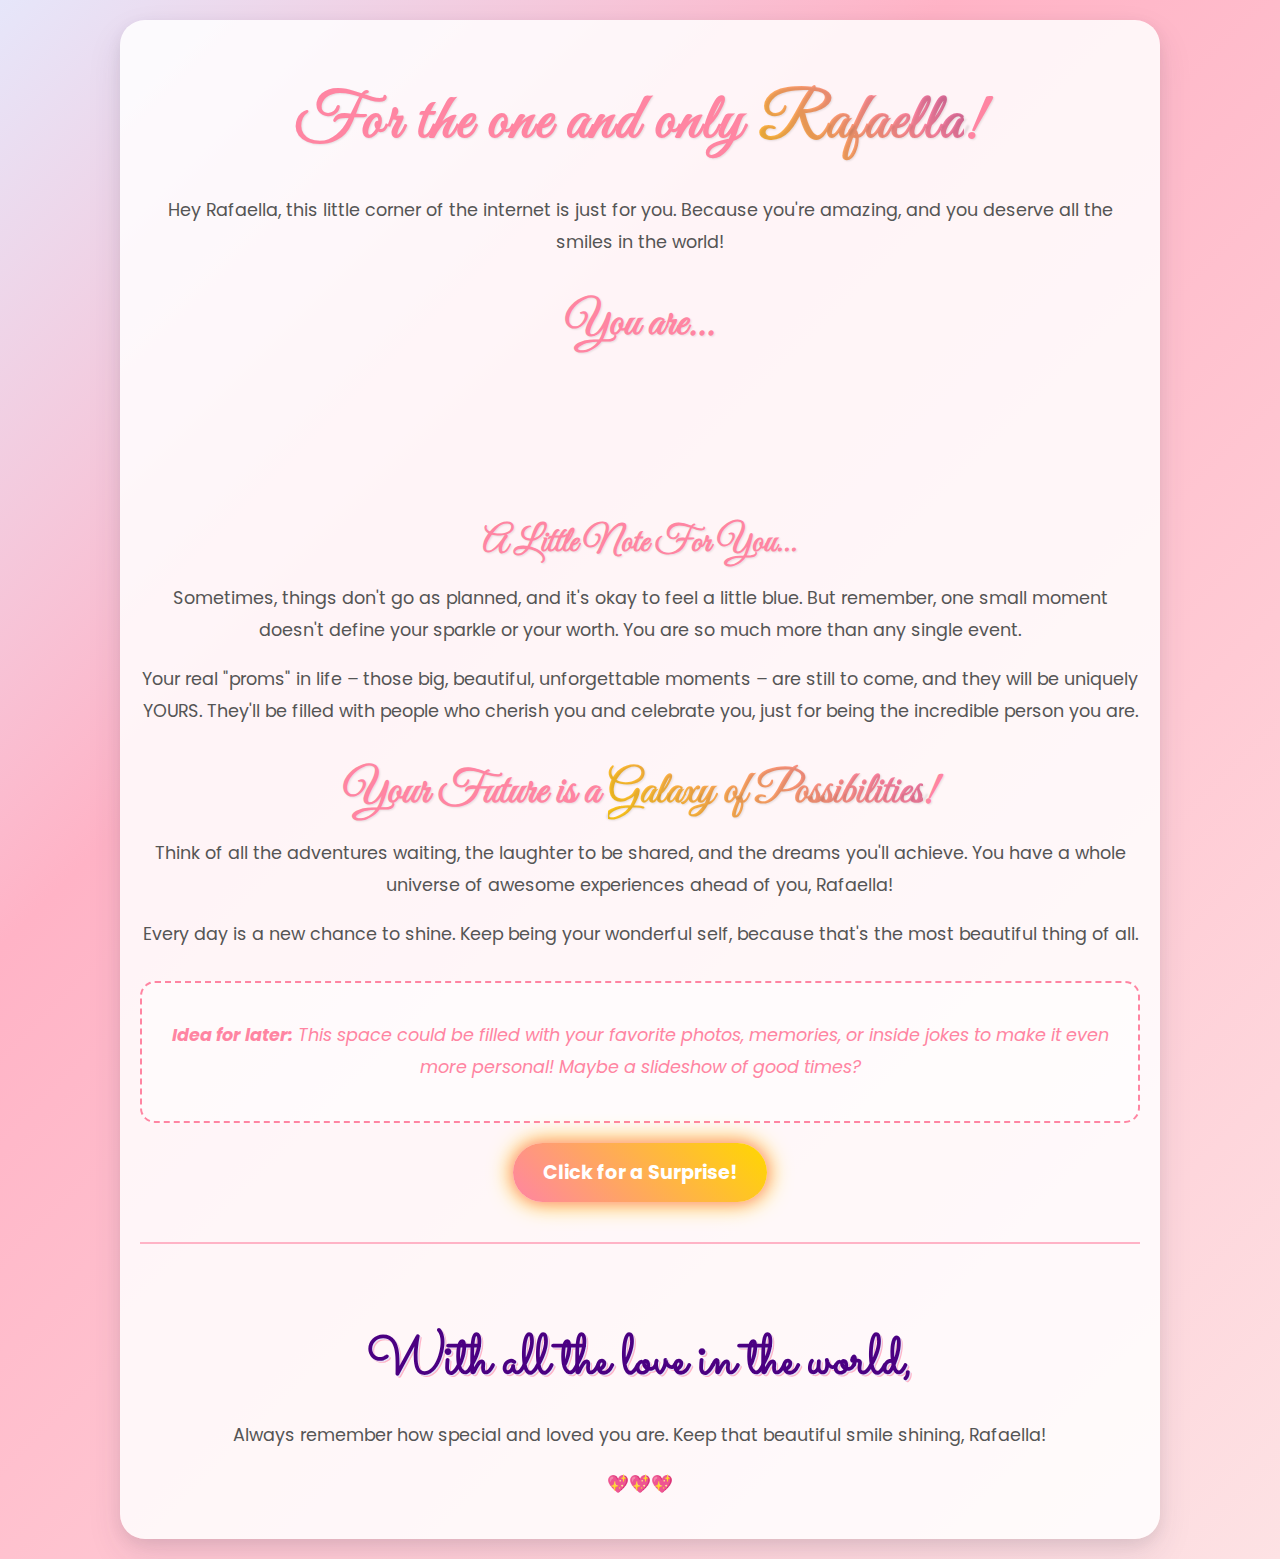
<file: index.html>
<!DOCTYPE html>
<html lang="en">
<head>
    <meta charset="UTF-8">
    <meta name="viewport" content="width=device-width, initial-scale=1.0">
    <title>🌟 A Special Universe for Rafaella 🌟</title>
    <link rel="stylesheet" href="styles.css">
</head>
<body>

    <!-- Animated background elements will be generated by JS -->
    <div id="background-animations"></div>

    <div class="container">
        <header class="intro">
            <div class="crown-container">
                <span class="crown">👑</span>
                <h1>For the one and only <span class="sparkle-text">Rafaella</span>!</h1>
            </div>
            <p>Hey Rafaella, this little corner of the internet is just for you. Because you're amazing, and you deserve all the smiles in the world!</p>
        </header>

        <section class="qualities">
            <h2>You are...</h2>
            <ul>
                <!-- Li elements will have their animation delay set by JS -->
                <li>✨ Radiant & Bright</li>
                <li>💖 Kind-hearted</li>
                <li>🌸 Uniquely You</li>
                <li>🌟 A True Star</li>
                <li>🦋 Full of Grace</li>
                <li>😊 A Source of Joy</li>
                <li>💪 Strong & Resilient</li>
                <li>🎨 Creative & Wonderful</li>
            </ul>
        </section>

        <section class="message">
            <h3>A Little Note For You...</h3>
            <p>Sometimes, things don't go as planned, and it's okay to feel a little blue. But remember, one small moment doesn't define your sparkle or your worth. You are so much more than any single event.</p>
            <p>Your real "proms" in life – those big, beautiful, unforgettable moments – are still to come, and they will be uniquely YOURS. They'll be filled with people who cherish you and celebrate you, just for being the incredible person you are.</p>
        </section>

        <section class="future">
            <h2>Your Future is a <span class="sparkle-text">Galaxy of Possibilities</span>!</h2>
            <p>Think of all the adventures waiting, the laughter to be shared, and the dreams you'll achieve. You have a whole universe of awesome experiences ahead of you, Rafaella!</p>
            <p>Every day is a new chance to shine. Keep being your wonderful self, because that's the most beautiful thing of all.</p>
        </section>
        
        <div class="gallery-placeholder">
            <p><strong>Idea for later:</strong> This space could be filled with your favorite photos, memories, or inside jokes to make it even more personal! Maybe a slideshow of good times?</p>
        </div>

        <a href="#" class="glowing-button" onclick="triggerConfetti()">Click for a Surprise!</a>

        <section class="final-message closing">
            <h2>With all the love in the world,</h2>
            <p>Always remember how special and loved you are. Keep that beautiful smile shining, Rafaella!</p>
            <p>💖💖💖</p>
        </section>
    </div>

    <script src="script.js"></script>
</body>
</html>
</file>
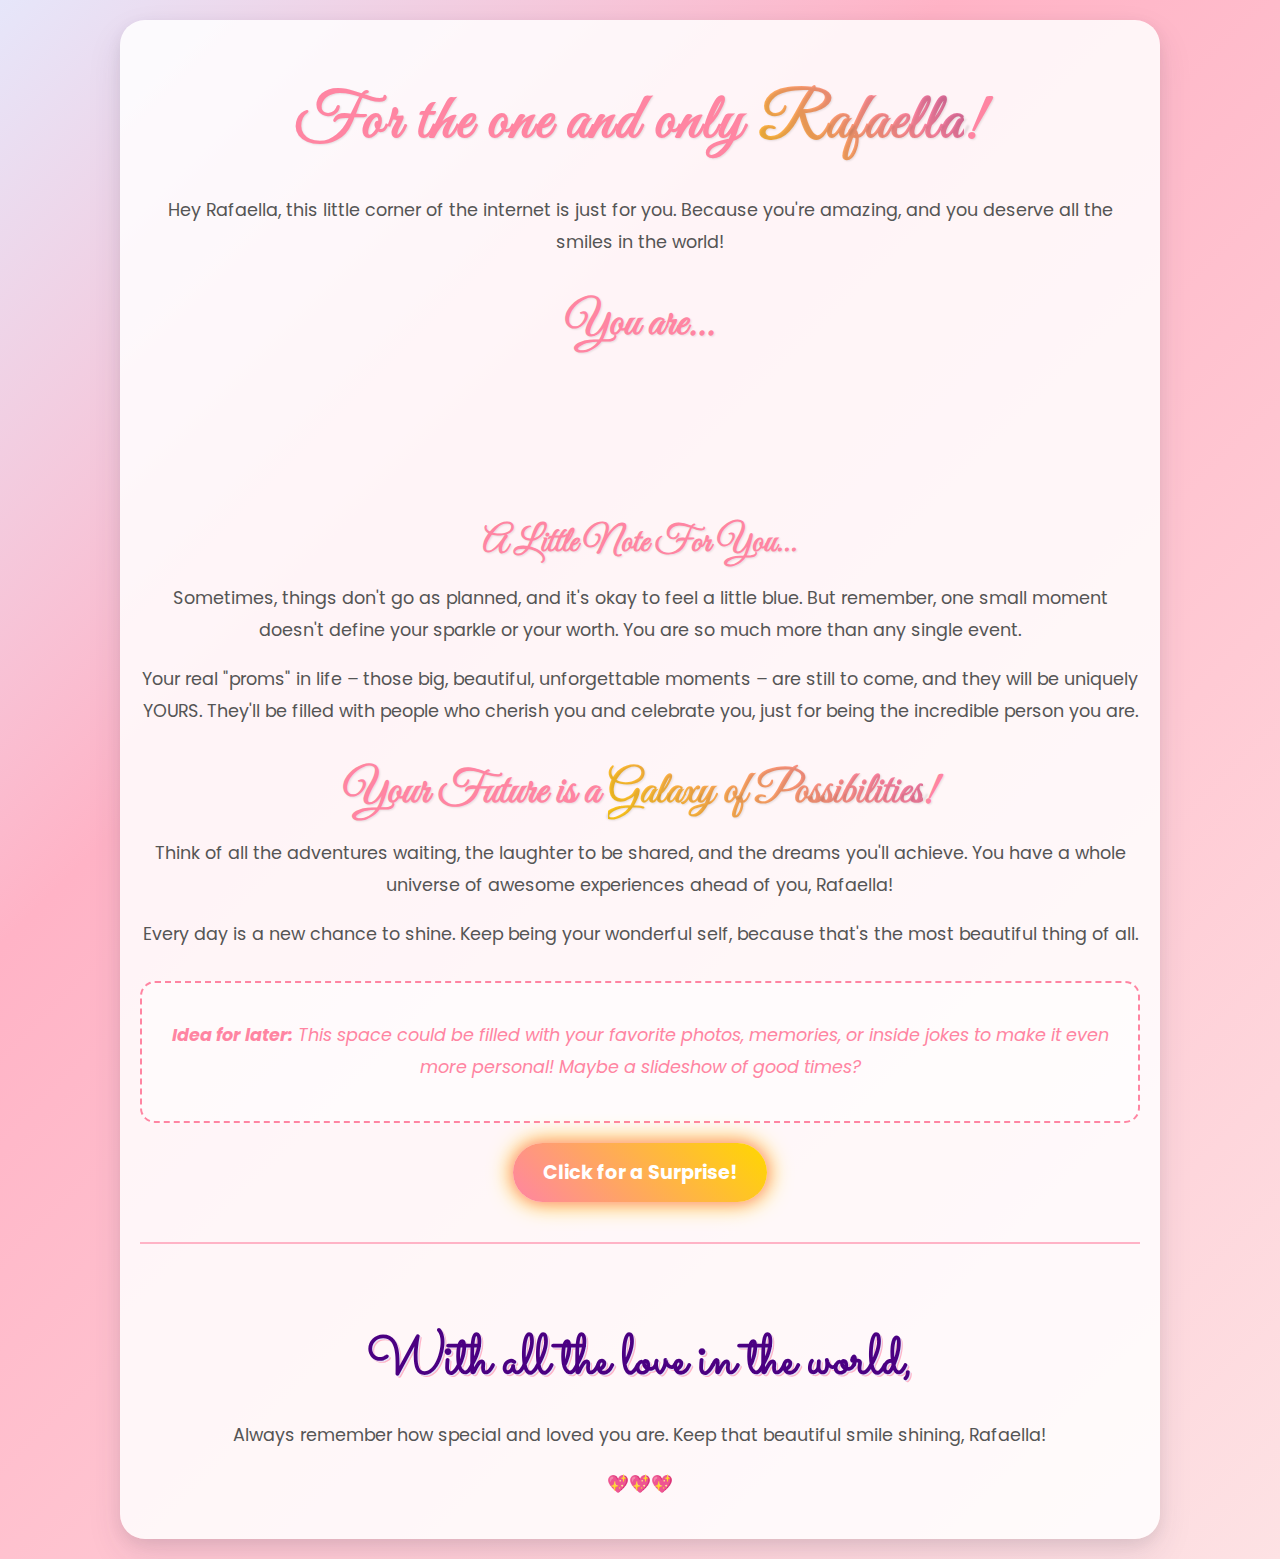
<file: main.html>
<!DOCTYPE html>
<html lang="en">
<head>
    <meta charset="UTF-8">
    <meta name="viewport" content="width=device-width, initial-scale=1.0">
    <title>🌟 A Special Universe for Rafaella 🌟</title>
    <link rel="stylesheet" href="styles.css">
</head>
<body>

    <!-- Animated background elements will be generated by JS -->
    <div id="background-animations"></div>

    <div class="container">
        <header class="intro">
            <div class="crown-container">
                <span class="crown">👑</span>
                <h1>For the one and only <span class="sparkle-text">Rafaella</span>!</h1>
            </div>
            <p>Hey Rafaella, this little corner of the internet is just for you. Because you're amazing, and you deserve all the smiles in the world!</p>
        </header>

        <section class="qualities">
            <h2>You are...</h2>
            <ul>
                <!-- Li elements will have their animation delay set by JS -->
                <li>✨ Radiant & Bright</li>
                <li>💖 Kind-hearted</li>
                <li>🌸 Uniquely You</li>
                <li>🌟 A True Star</li>
                <li>🦋 Full of Grace</li>
                <li>😊 A Source of Joy</li>
                <li>💪 Strong & Resilient</li>
                <li>🎨 Creative & Wonderful</li>
            </ul>
        </section>

        <section class="message">
            <h3>A Little Note For You...</h3>
            <p>Sometimes, things don't go as planned, and it's okay to feel a little blue. But remember, one small moment doesn't define your sparkle or your worth. You are so much more than any single event.</p>
            <p>Your real "proms" in life – those big, beautiful, unforgettable moments – are still to come, and they will be uniquely YOURS. They'll be filled with people who cherish you and celebrate you, just for being the incredible person you are.</p>
        </section>

        <section class="future">
            <h2>Your Future is a <span class="sparkle-text">Galaxy of Possibilities</span>!</h2>
            <p>Think of all the adventures waiting, the laughter to be shared, and the dreams you'll achieve. You have a whole universe of awesome experiences ahead of you, Rafaella!</p>
            <p>Every day is a new chance to shine. Keep being your wonderful self, because that's the most beautiful thing of all.</p>
        </section>
        
        <div class="gallery-placeholder">
            <p><strong>Idea for later:</strong> This space could be filled with your favorite photos, memories, or inside jokes to make it even more personal! Maybe a slideshow of good times?</p>
        </div>

        <a href="#" class="glowing-button" onclick="triggerConfetti()">Click for a Surprise!</a>

        <section class="final-message closing">
            <h2>With all the love in the world,</h2>
            <p>Always remember how special and loved you are. Keep that beautiful smile shining, Rafaella!</p>
            <p>💖💖💖</p>
        </section>
    </div>

    <script src="script.js"></script>
</body>
</html>
</file>
<file: styles.css>
@import url('https://fonts.googleapis.com/css2?family=Great+Vibes&family=Poppins:wght@300;400;600;700&family=Sacramento&display=swap');

:root {
    --primary-pink: #ff85a2; /* Softer pink */
    --secondary-pink: #ffb3c6; /* Lighter pink */
    --accent-gold: #ffd700;
    --light-lavender: #e6e6fa;
    --sparkle-white: #fffafa;
    --deep-purple: #4b0082; /* For contrast and night sky */
    --text-color: #333;
}

body {
    font-family: 'Poppins', sans-serif;
    margin: 0;
    padding: 0;
    background: linear-gradient(135deg, var(--light-lavender), var(--secondary-pink), #ffcad4, #fde2e4);
    color: var(--text-color);
    overflow-x: hidden; /* Prevent horizontal scroll from animations */
    display: flex;
    flex-direction: column;
    align-items: center;
    min-height: 100vh;
    cursor: url("data:image/svg+xml;utf8,<svg xmlns='http://www.w3.org/2000/svg' width='32' height='32' viewBox='0 0 24 24' fill='%23FFD700' stroke='white' stroke-width='1'><path d='M12 2L9 9H2l7 5-2.5 8L12 17.5l5.5 4.5L15 14l7-5h-7z'/></svg>") 16 16, auto; /* Sparkle cursor */
}

.container {
    width: 90%;
    max-width: 1000px;
    margin: 20px auto;
    padding: 20px;
    background: rgba(255, 255, 255, 0.85);
    border-radius: 25px;
    box-shadow: 0 15px 35px rgba(50, 50, 93, 0.1), 0 5px 15px rgba(0, 0, 0, 0.07);
    text-align: center;
    position: relative; /* For positioning sparkles */
    overflow: hidden; /* Keep sparkles contained */
}

h1, h2, h3 {
    font-family: 'Great Vibes', cursive;
    color: var(--primary-pink);
    margin-bottom: 15px;
    text-shadow: 1px 1px 2px rgba(0,0,0,0.1);
}

h1 {
    font-size: 4em; /* Responsive later */
    animation: fadeInDown 1.5s ease-out, pulseGlow 3s infinite alternate 1.5s;
    letter-spacing: 2px;
}

h2 {
    font-size: 2.8em;
    animation: fadeIn 2s ease-out 0.5s;
    animation-fill-mode: backwards; /* Start invisible */
}

h3 {
    font-size: 2.2em;
    animation: fadeIn 2s ease-out 1s;
    animation-fill-mode: backwards;
}

p, li {
    font-size: 1.1em;
    line-height: 1.8;
    color: #555;
    animation: fadeInUp 1.5s ease-out;
    animation-fill-mode: backwards;
}

.intro p { animation-delay: 0.5s; }
.qualities li { animation-delay: calc(0.8s + var(--delay-index) * 0.3s); }
.message p { animation-delay: 1.5s; }
.future p { animation-delay: 2s; }
.closing p { animation-delay: 2.5s; }


.sparkle-text {
    background: linear-gradient(45deg, var(--accent-gold), var(--primary-pink), var(--deep-purple));
    -webkit-background-clip: text;
    -webkit-text-fill-color: transparent;
    background-clip: text;
    text-fill-color: transparent;
    animation: animateGradientText 5s linear infinite;
    background-size: 200% 200%;
}

@keyframes animateGradientText {
    0% { background-position: 0% 50%; }
    50% { background-position: 100% 50%; }
    100% { background-position: 0% 50%; }
}

@keyframes fadeInDown {
    from { opacity: 0; transform: translateY(-50px); }
    to { opacity: 1; transform: translateY(0); }
}

@keyframes fadeInUp {
    from { opacity: 0; transform: translateY(50px); }
    to { opacity: 1; transform: translateY(0); }
}

@keyframes fadeIn {
    from { opacity: 0; }
    to { opacity: 1; }
}

@keyframes pulseGlow {
    from { text-shadow: 1px 1px 2px rgba(0,0,0,0.1), 0 0 5px var(--secondary-pink), 0 0 10px var(--secondary-pink); }
    to { text-shadow: 1px 1px 2px rgba(0,0,0,0.1), 0 0 20px var(--primary-pink), 0 0 30px var(--primary-pink); }
}

.star, .heart, .butterfly {
    position: absolute;
    pointer-events: none; /* So they don't interfere with text selection */
    opacity: 0;
    animation-duration: 5s; /* Base duration */
    animation-timing-function: linear;
    animation-iteration-count: infinite;
}

/* Stars */
.star {
    font-size: 20px; /* Base size */
    color: var(--accent-gold);
    animation-name: floatUp, twinkle;
}

.star::before { content: '✨'; } /* Use emoji for simplicity */

@keyframes floatUp {
    0% { transform: translateY(100vh) rotate(0deg); opacity: 1; }
    50% { opacity: 0.8; }
    100% { transform: translateY(-100px) rotate(360deg); opacity: 0; }
}

@keyframes twinkle {
    0%, 100% { opacity: 0.5; transform: scale(0.8); }
    50% { opacity: 1; transform: scale(1.2); }
}

/* Hearts */
.heart {
    font-size: 25px;
    color: var(--primary-pink);
    animation-name: floatUp, pulseHeart;
    animation-timing-function: ease-in-out;
}
.heart::before { content: '💖'; }

@keyframes pulseHeart {
     0%, 100% { transform: scale(1); }
     50% { transform: scale(1.3); }
}

/* Butterflies */
.butterfly {
    font-size: 30px;
    animation-name: flutter;
    animation-duration: 7s;
}
/* Using multiple unicode butterflies for variety */
.butterfly.b1::before { content: '🦋'; color: #4169e1; } /* Royal Blue */
.butterfly.b2::before { content: '🌸'; color: var(--primary-pink); } /* It's a flower but can look like a pink butterfly */
.butterfly.b3::before { content: '🦋'; filter: hue-rotate(90deg); } /* Greenish */


@keyframes flutter {
    0% { transform: translate(0, 0) rotate(0deg); opacity: 0; }
    10% { opacity: 1; }
    25% { transform: translate(50px, -30px) rotate(15deg); }
    50% { transform: translate(-20px, 20px) rotate(-10deg); }
    75% { transform: translate(30px, -50px) rotate(20deg); }
    90% { opacity: 1; }
    100% { transform: translate(0, -80vh) rotate(0deg); opacity: 0; }
}

.qualities ul {
    list-style: none;
    padding: 0;
    display: flex;
    flex-wrap: wrap;
    justify-content: center;
    gap: 15px;
}

.qualities li {
    background: linear-gradient(135deg, var(--secondary-pink), var(--light-lavender));
    padding: 10px 20px;
    border-radius: 50px; /* Pill shape */
    font-weight: 600;
    color: var(--deep-purple);
    box-shadow: 0 4px 6px rgba(0,0,0,0.1);
    transition: transform 0.3s ease, box-shadow 0.3s ease;
    opacity: 0; /* For animation */
}

.qualities li:hover {
    transform: translateY(-5px) scale(1.05);
    box-shadow: 0 8px 12px rgba(0,0,0,0.15);
}

.gallery-placeholder {
    margin-top: 30px;
    padding: 20px;
    border: 2px dashed var(--primary-pink);
    border-radius: 15px;
    background-color: rgba(255, 255, 255, 0.5);
}
.gallery-placeholder p {
    font-style: italic;
    color: var(--primary-pink);
}

.glowing-button {
    display: inline-block;
    padding: 15px 30px;
    margin-top: 20px;
    font-size: 1.2em;
    font-weight: bold;
    color: white;
    background: linear-gradient(45deg, var(--primary-pink), var(--accent-gold));
    border: none;
    border-radius: 50px;
    text-decoration: none;
    box-shadow: 0 0 15px var(--primary-pink), 0 0 25px var(--accent-gold);
    transition: all 0.3s ease;
    animation: pulseButton 2s infinite, fadeInUp 2s ease-out 3s;
    animation-fill-mode: backwards;
    cursor: pointer; /* Make it clear it's clickable */
}

.glowing-button:hover {
    transform: scale(1.1);
    box-shadow: 0 0 25px var(--primary-pink), 0 0 40px var(--accent-gold);
}

@keyframes pulseButton {
    0% { box-shadow: 0 0 15px var(--primary-pink), 0 0 25px var(--accent-gold); }
    50% { box-shadow: 0 0 25px var(--primary-pink), 0 0 40px var(--accent-gold); }
    100% { box-shadow: 0 0 15px var(--primary-pink), 0 0 25px var(--accent-gold); }
}

.final-message {
    margin-top: 40px;
    padding-top: 30px;
    border-top: 2px solid var(--secondary-pink);
}

.final-message h2 {
    font-family: 'Sacramento', cursive;
    font-size: 3.5em;
    color: var(--deep-purple);
    text-shadow: 1px 1px var(--light-lavender), 2px 2px var(--secondary-pink);
}

/* Crown animation */
.crown-container {
    position: relative;
    display: inline-block; /* To keep crown with text */
    animation: fadeIn 2s ease-out 0.2s;
    animation-fill-mode: backwards;
}

.crown {
    position: absolute;
    top: -60px; /* Adjust as needed */
    left: 50%;
    transform: translateX(-50%) rotate(-15deg);
    font-size: 4em; /* Adjust size */
    opacity: 0;
    animation: dropAndBob 2s ease-out 1s forwards, sparkleShine 1.5s infinite alternate 3s;
}

@keyframes dropAndBob {
    0% { top: -100px; opacity: 0; transform: translateX(-50%) rotate(-45deg) scale(0.5); }
    60% { top: -60px; opacity: 1; transform: translateX(-50%) rotate(-15deg) scale(1.1); }
    80% { top: -65px; transform: translateX(-50%) rotate(-15deg) scale(0.95); }
    100% { top: -60px; opacity: 1; transform: translateX(-50%) rotate(-15deg) scale(1); }
}

@keyframes sparkleShine {
    from { filter: drop-shadow(0 0 3px gold); }
    to { filter: drop-shadow(0 0 10px gold) drop-shadow(0 0 5px white); }
}

/* Responsive adjustments */
@media (max-width: 768px) {
    h1 { font-size: 3em; }
    h2 { font-size: 2.2em; }
    h3 { font-size: 1.8em; }
    p, li { font-size: 1em; }
    .qualities li { padding: 8px 15px; }
    .glowing-button { padding: 12px 25px; font-size: 1em; }
    .crown { font-size: 3em; top: -50px; }
}

@media (max-width: 480px) {
    h1 { font-size: 2.5em; }
    h2 { font-size: 1.8em; }
    h3 { font-size: 1.5em; }
    .container { width: 95%; padding: 15px; }
    .qualities ul { flex-direction: column; align-items: center; }
    .qualities li { margin-bottom: 10px; }
    .crown { font-size: 2.5em; top: -40px; }
}

/* Invisible scrollbar for a cleaner look, but still scrollable */
body::-webkit-scrollbar {
    width: 0px;
    background: transparent; /* make scrollbar transparent */
}
</file>
